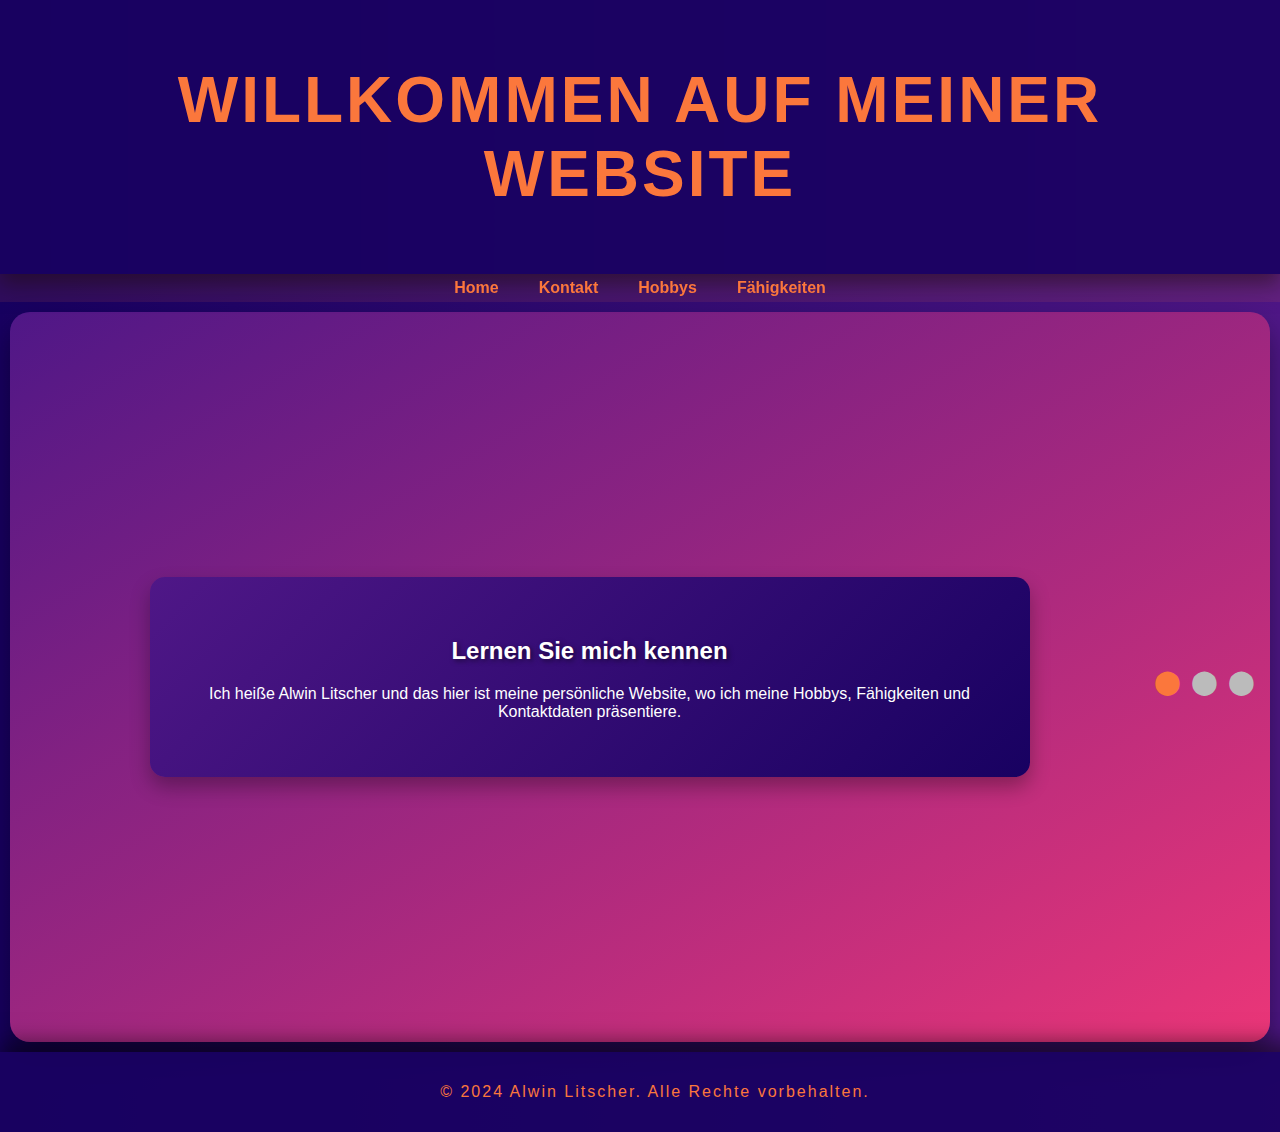
<file: index.html>
<!DOCTYPE html>
<html lang="de">
<head>
    <meta charset="UTF-8">
    <meta name="viewport" content="width=device-width, initial-scale=1.0">
    <title>Home</title>
    <link rel="stylesheet" href="styles/style.css">
    <script src="scripts/interactive_functions.js" defer></script>
    <script>
        document.addEventListener("DOMContentLoaded", function() {
            const sections = document.querySelectorAll(".home-section");
            const indicators = document.querySelectorAll(".navigation-indicator span");
            let currentIndex = 0;
            
            function showCurrentSection() {
                sections.forEach((section, index) => {
                    section.style.display = index === currentIndex ? "block" : "none";
                    indicators[index].classList.toggle("active", index === currentIndex);
                });
            }
            
            function switchSection() {
                currentIndex = (currentIndex + 1) % sections.length;
                showCurrentSection();
            }
            
            showCurrentSection();
            setInterval(switchSection, 5000);
        });
    </script>
    <script>
        document.addEventListener("DOMContentLoaded", function() {
            const sections = document.querySelectorAll(".home-section");
            let currentIndex = 0;
            
            function showCurrentSection() {
                sections.forEach((section, index) => {
                    section.style.display = index === currentIndex ? "block" : "none";
                });
            }
            
            function switchSection() {
                currentIndex = (currentIndex + 1) % sections.length;
                showCurrentSection();
            }
            
            showCurrentSection();
            setInterval(switchSection, 5000);
        });
    </script>
</head>
<body class="home fade-in">
    <header class="home">
        <h1>Willkommen auf meiner Website</h1>
    </header>
    <nav class="home">
        <ul>
            <li><a href="index.html" class="active">Home</a></li>
            <li><a href="kontakt.html">Kontakt</a></li>
            <li><a href="hobby.html">Hobbys</a></li>
            <li><a href="skills.html">Fähigkeiten</a></li>
        </ul>
    </nav>
    <main class="home">
        <section id="intro" class="home-section">
            <h2>Lernen Sie mich kennen</h2>
            <p>Ich heiße Alwin Litscher und das hier ist meine persönliche Website, wo ich meine Hobbys, Fähigkeiten und Kontaktdaten präsentiere.</p>
        </section>
        <section id="about-me" class="home-section">
            <h2>Wer bin ich?</h2>
            <p>Ich bin ein vielseitiger Mensch mit einer Leidenschaft für Technik, Musik und Abenteuer. Auf dieser Website können Sie mehr über meine Hobbys und Fähigkeiten erfahren.</p>
        </section>
        <section id="work-info" class="home-section">
            <h2>Arbeitgeber und Auftrag</h2>
            <div class="work-info-content">
                <div class="work-card">
                    <h3>Mein Arbeitgeber</h3>
                    <p>Ich arbeite am <a href="https://www.psi.ch/de" target="_blank" class="highlight-link">Paul Scherrer Institut (PSI)</a>, einem führenden Forschungsinstitut in der Schweiz.</p>
                </div>
                <div class="work-card">
                    <h3>Dieser Website-Auftrag</h3>
                    <p>Diese Website wurde als Auftrag von Aimo Altorfer erstellt, um meine Fähigkeiten und Hobbys zu präsentieren.</p>
                </div>
            </div>
        </section>
            <div class="navigation-indicator">
            <span>⬤</span>
            <span>⬤</span>
            <span>⬤</span>
        </div>
    </main>
    <footer class="home">
        <p>&copy; 2024 Alwin Litscher. Alle Rechte vorbehalten.</p>
    </footer>
    <style>
        /* Grafische Tricks */
        .home h2 {
            text-shadow: 2px 2px 5px rgba(0, 0, 0, 0.5);
            animation: fadeInText 2s ease-in-out;
        }

        @keyframes fadeInText {
            0% { opacity: 0; transform: translateY(-20px); }
            100% { opacity: 1; transform: translateY(0); }
        }

        .home-section {
            display: none;
            padding: 40px;
            margin: 20px auto;
            max-width: 800px;
            background: linear-gradient(135deg, #4F1787, #180161);
            color: #fff;
            border-radius: 15px;
            box-shadow: 0 10px 20px rgba(0, 0, 0, 0.3);
            animation: fadeInSection 1.5s ease-in-out;
        }

        @keyframes fadeInSection {
            0% { opacity: 0; transform: scale(0.95); }
            100% { opacity: 1; transform: scale(1); }
        }

        .work-info-content {
            display: flex;
            flex-direction: column;
            gap: 20px;
        }

        .work-card {
            padding: 20px;
            background: #FB773C;
            color: #fff;
            border-radius: 15px;
            box-shadow: 0 10px 20px rgba(0, 0, 0, 0.3);
        }

        @media (max-width: 768px) {
            .home-section {
                padding: 20px;
                margin: 10px;
            }

            .work-info-content {
                gap: 15px;
            }
        }
            .navigation-indicator {
            display: flex;
            justify-content: center;
            margin-top: 10px;
            gap: 10px;
        }

        .navigation-indicator span {
            font-size: 1.5em;
            color: #bbb;
            transition: color 0.3s ease;
        }

        .navigation-indicator span.active {
            color: #FB773C;
        }

        @keyframes fadeInSection {
            0% { opacity: 0; transform: scale(0.95); }
            100% { opacity: 1; transform: scale(1); }
        }

        </style>
</body>
</html>
</file>
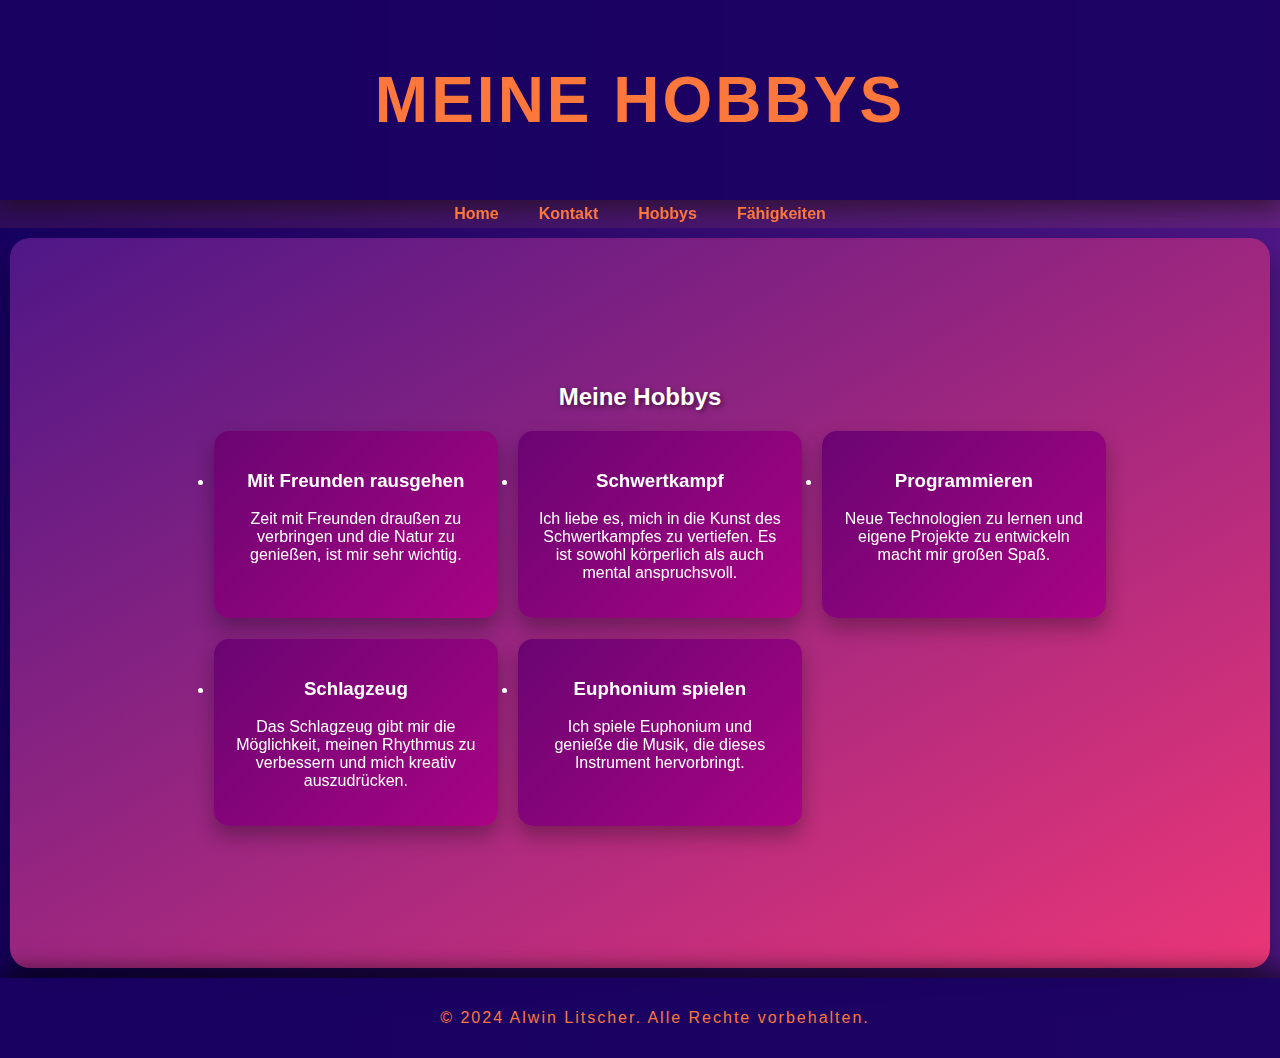
<file: hobby.html>
<!DOCTYPE html>
<html lang="de">
<head>
    <meta charset="UTF-8">
    <meta name="viewport" content="width=device-width, initial-scale=1.0">
    <title>Hobbys</title>
    <link rel="stylesheet" href="styles/style.css">
    <script src="scripts/interactive_functions.js" defer></script>
</head>
<body class="hobbys fade-in">
    <header class="hobbys">
        <h1>Meine Hobbys</h1>
    </header>
    <nav class="hobbys">
        <ul>
            <li><a href="index.html">Home</a></li>
            <li><a href="kontakt.html">Kontakt</a></li>
            <li><a href="hobby.html" class="active">Hobbys</a></li>
            <li><a href="skills.html">Fähigkeiten</a></li>
        </ul>
    </nav>
    <main class="hobbys">
        <section id="hobbys">
            <h2>Meine Hobbys</h2>
            <ul class="hobby-list">
                <li class="fade-in">
                    <h3>Mit Freunden rausgehen</h3>
                    <p>Zeit mit Freunden draußen zu verbringen und die Natur zu genießen, ist mir sehr wichtig.</p>
                </li>
                <li class="fade-in">
                    <h3>Schwertkampf</h3>
                    <p>Ich liebe es, mich in die Kunst des Schwertkampfes zu vertiefen. Es ist sowohl körperlich als auch mental anspruchsvoll.</p>
                </li>
                <li class="fade-in">
                    <h3>Programmieren</h3>
                    <p>Neue Technologien zu lernen und eigene Projekte zu entwickeln macht mir großen Spaß.</p>
                </li>
                <li class="fade-in">
                    <h3>Schlagzeug</h3>
                    <p>Das Schlagzeug gibt mir die Möglichkeit, meinen Rhythmus zu verbessern und mich kreativ auszudrücken.</p>
                </li>
                <li class="fade-in">
                    <h3>Euphonium spielen</h3>
                    <p>Ich spiele Euphonium und genieße die Musik, die dieses Instrument hervorbringt.</p>
                </li>
            </ul>
        </section>
    </main>
    <footer class="hobbys">
        <p>&copy; 2024 Alwin Litscher. Alle Rechte vorbehalten.</p>
    </footer>
    <style>
        /* Grafische Tricks */
        .hobbys h2 {
            text-shadow: 2px 2px 5px rgba(0, 0, 0, 0.5);
            animation: fadeInText 2s ease-in-out;
        }

        @keyframes fadeInText {
            0% { opacity: 0; transform: translateY(-20px); }
            100% { opacity: 1; transform: translateY(0); }
        }

        .hobby-list {
            display: grid;
            grid-template-columns: repeat(auto-fit, minmax(250px, 1fr));
            gap: 20px;
            margin-top: 20px;
        }

        .hobby-list li {
            background: linear-gradient(135deg, #6a0572, #a90384);
            color: #fff;
            padding: 20px;
            border-radius: 15px;
            box-shadow: 0 10px 20px rgba(0, 0, 0, 0.3);
            transform: perspective(600px) rotateY(0deg) rotateX(0deg);
            transition: transform 0.4s ease, box-shadow 0.4s ease;
        }

        .hobby-list li:hover {
            transform: perspective(600px) rotateY(10deg) rotateX(10deg);
            box-shadow: 0 20px 40px rgba(0, 0, 0, 0.5);
        }

        @media (max-width: 768px) {
            .hobby-list {
                grid-template-columns: 1fr;
            }

            .hobbys h2 {
                font-size: 1.5em;
            }

            .hobby-list li {
                padding: 15px;
            }
        }
    </style>
</body>
</html>
</file>
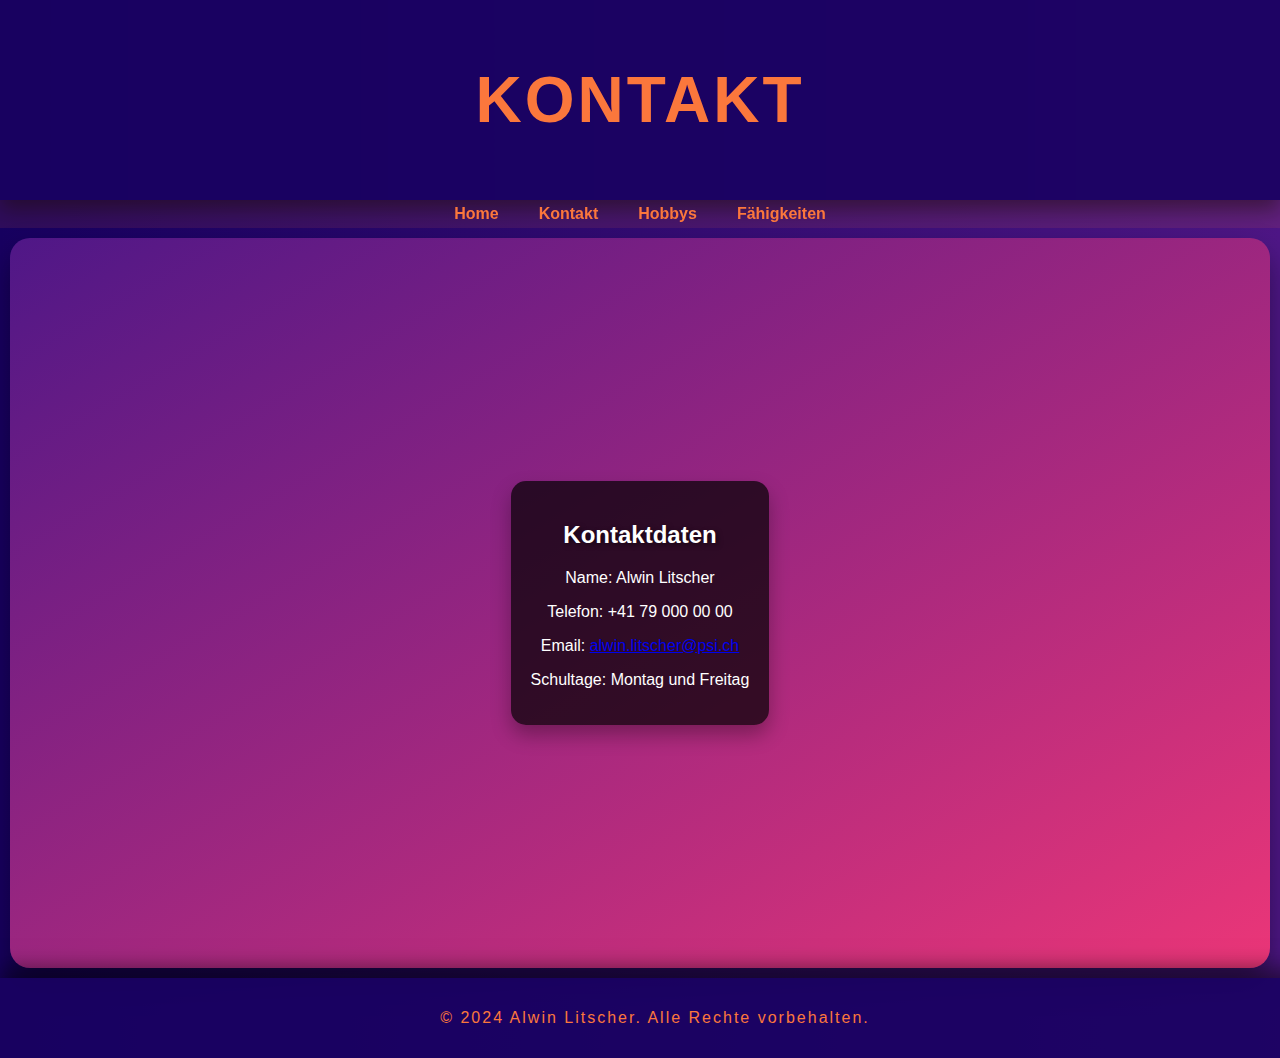
<file: kontakt.html>
<!DOCTYPE html>
<html lang="de">
<head>
    <meta charset="UTF-8">
    <meta name="viewport" content="width=device-width, initial-scale=1.0">
    <title>Kontakt</title>
    <link rel="stylesheet" href="styles/style.css">
    <script src="scripts/interactive_functions.js" defer></script>
</head>
<body class="kontakt fade-in">
    <header class="kontakt">
        <h1>Kontakt</h1>
    </header>
    <nav class="kontakt">
        <ul>
            <li><a href="index.html">Home</a></li>
            <li><a href="kontakt.html" class="active">Kontakt</a></li>
            <li><a href="hobby.html">Hobbys</a></li>
            <li><a href="skills.html">Fähigkeiten</a></li>
        </ul>
    </nav>
    <main class="kontakt">
        <section id="contact-info" class="contact-section">
            <h2>Kontaktdaten</h2>
            <p>Name: Alwin Litscher</p>
            <p>Telefon: +41 79 000 00 00</p>
            <p>Email: <a href="mailto:alwin.litscher@psi.ch" class="highlight-link">alwin.litscher@psi.ch</a></p>
            <p>Schultage: Montag und Freitag</p>
        </section>
    </main>
    <footer class="kontakt">
        <p>&copy; 2024 Alwin Litscher. Alle Rechte vorbehalten.</p>
    </footer>
    <style>
        /* Grafische Tricks */
        .kontakt h2 {
            text-shadow: 2px 2px 5px rgba(0, 0, 0, 0.5);
            animation: fadeInText 2s ease-in-out;
        }

        @keyframes fadeInText {
            0% { opacity: 0; transform: translateY(-20px); }
            100% { opacity: 1; transform: translateY(0); }
        }

        .contact-section {
            background: rgba(0, 0, 0, 0.7);
            color: #fff;
            padding: 20px;
            border-radius: 15px;
            box-shadow: 0 10px 20px rgba(0, 0, 0, 0.3);
            max-width: 800px;
            margin: 20px auto;
        }

        @media (max-width: 768px) {
            .contact-section {
                padding: 15px;
                margin: 10px;
            }
        }
    </style>
</body>
</html>
</file>
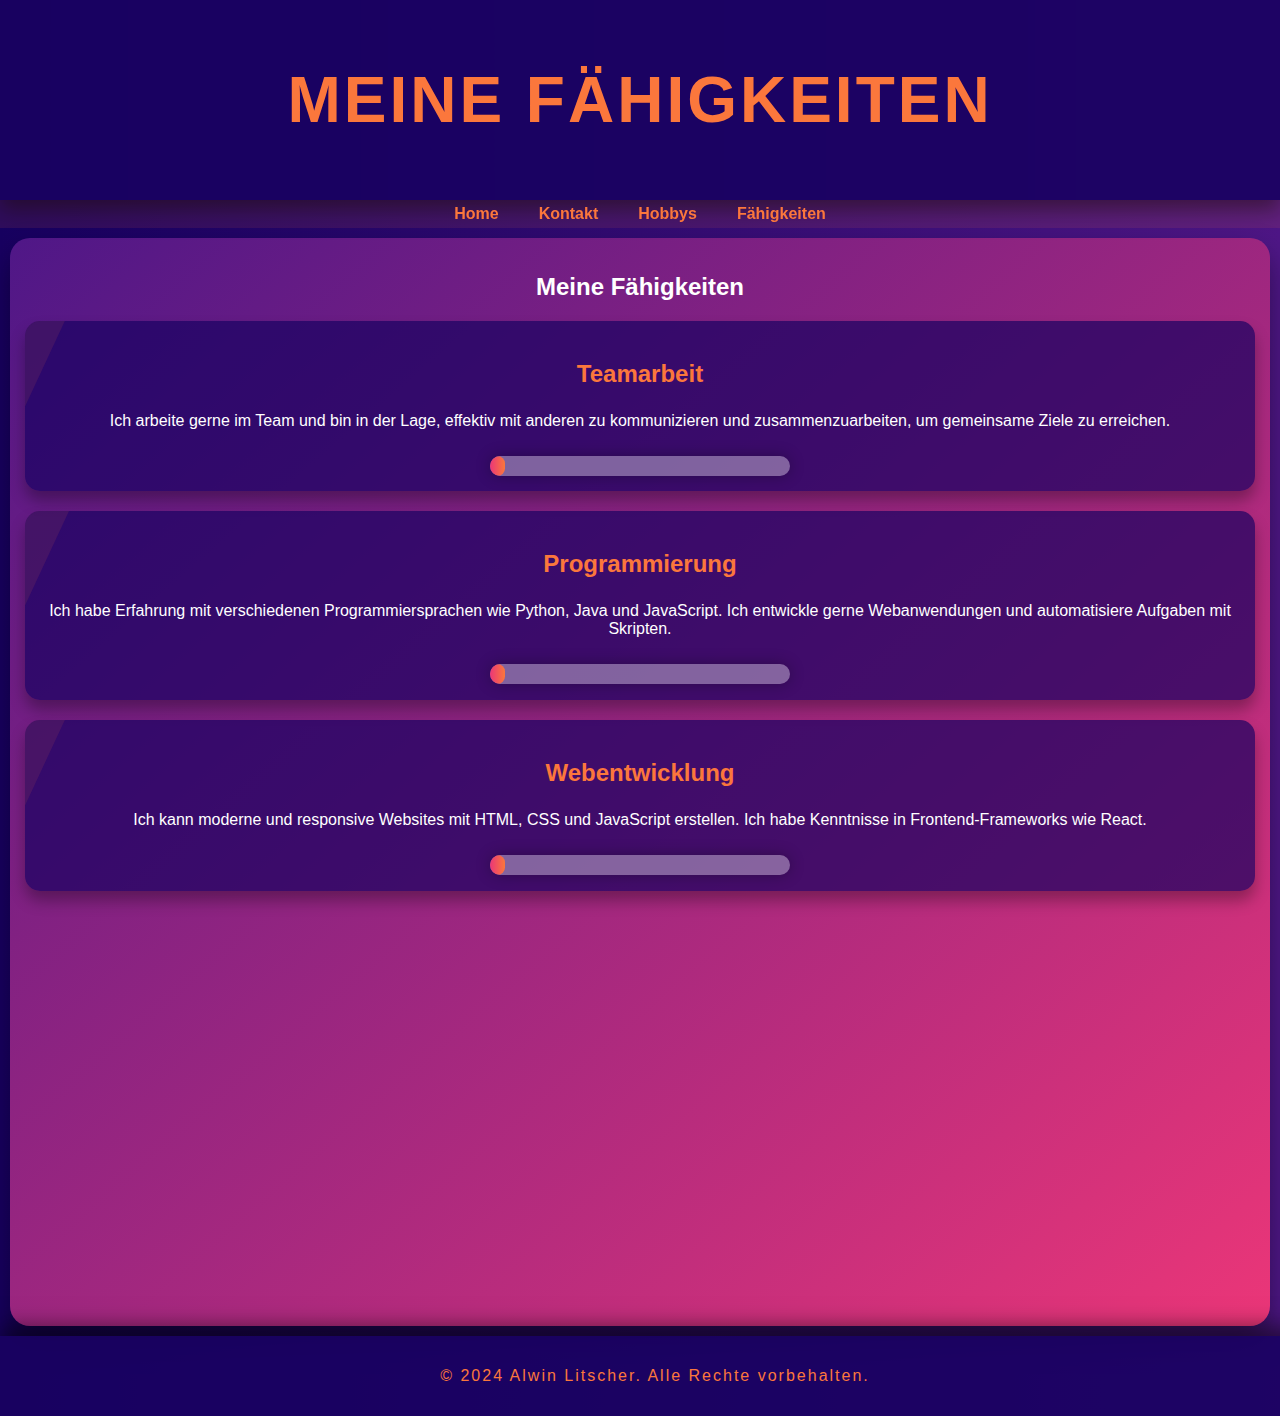
<file: skills.html>
<!DOCTYPE html>
<html lang="de">
<head>
    <meta charset="UTF-8">
    <meta name="viewport" content="width=device-width, initial-scale=1.0">
    <title>Fähigkeiten</title>
    <link rel="stylesheet" href="styles/style.css">
    <script src="scripts/interactive_functions.js" defer></script>
</head>
<body class="skills fade-in">
    <header class="skills">
        <h1>Meine Fähigkeiten</h1>
    </header>
    <nav class="skills">
        <ul>
            <li><a href="index.html">Home</a></li>
            <li><a href="kontakt.html">Kontakt</a></li>
            <li><a href="hobby.html">Hobbys</a></li>
            <li><a href="skills.html" class="active">Fähigkeiten</a></li>
        </ul>
    </nav>
    <main class="skills">
        <section id="skills">
            <h2 class="fade-in">Meine Fähigkeiten</h2>
            <ul>
                <li class="fade-in">
                    <h3>Teamarbeit</h3>
                    <p>Ich arbeite gerne im Team und bin in der Lage, effektiv mit anderen zu kommunizieren und zusammenzuarbeiten, um gemeinsame Ziele zu erreichen.</p>
                    <progress value="5" max="100"></progress>
                </li>
                <li class="fade-in">
                    <h3>Programmierung</h3>
                    <p>Ich habe Erfahrung mit verschiedenen Programmiersprachen wie Python, Java und JavaScript. Ich entwickle gerne Webanwendungen und automatisiere Aufgaben mit Skripten.</p>
                    <progress value="5" max="100"></progress>
                </li>
                <li class="fade-in">
                    <h3>Webentwicklung</h3>
                    <p>Ich kann moderne und responsive Websites mit HTML, CSS und JavaScript erstellen. Ich habe Kenntnisse in Frontend-Frameworks wie React.</p>
                    <progress value="5" max="100"></progress>
                </li>
                <li class="fade-in">
                    <h3>Projektmanagement</h3>
                    <p>Ich habe Erfahrung in der Organisation und Planung von Projekten. Ich verwende Werkzeuge wie Trello und Jira, um den Überblick zu behalten und Teamarbeit zu koordinieren.</p>
                    <progress value="5" max="100"></progress>
                </li>
                <li class="fade-in">
                    <h3>Musikalische Fähigkeiten</h3>
                    <p>Ich spiele Euphonium und Schlagzeug. Diese Fähigkeiten helfen mir, Kreativität und Rhythmusgefühl zu entwickeln.</p>
                    <progress value="80" max="100"></progress>
                </li>
            </ul>
        </section>
    </main>
    <footer class="skills">
        <p>&copy; 2024 Alwin Litscher. Alle Rechte vorbehalten.</p>
    </footer>
</body>
</html>
</file>
<file: styles/style.css>
/* Allgemeine Stile */
body {
    font-family: 'Poppins', sans-serif;
    margin: 0;
    padding: 0;
    color: #fff;
    background: linear-gradient(to right, #180161, #4F1787);
    animation: gradientAnimation 15s ease infinite alternate;
    overflow-x: hidden;
    scroll-behavior: smooth;
}

@keyframes gradientAnimation {
    0% { background: linear-gradient(to right, #180161, #4F1787); }
    50% { background: linear-gradient(to right, #4F1787, #180161); }
    100% { background: linear-gradient(to right, #180161, #4F1787); }
}

/* Header */
header {
    background: rgba(24, 1, 97, 0.9);
    padding: 20px;
    text-align: center;
    font-size: 2em;
    text-transform: uppercase;
    color: #FB773C;
    box-shadow: 0 10px 20px rgba(0, 0, 0, 0.5);
    animation: fadeInDown 1.5s ease-in-out;
    letter-spacing: 3px;
    backdrop-filter: blur(10px);
}

@keyframes fadeInDown {
    0% { transform: translateY(-50px); opacity: 0; }
    100% { transform: translateY(0); opacity: 1; }
}

/* Navigation Bar */
nav ul {
    display: flex;
    flex-wrap: wrap;
    justify-content: center;
    padding: 0;
    list-style-type: none;
    background: rgba(251, 119, 60, 0.1);
    margin: 0;
    position: sticky;
    top: 0;
    z-index: 100;
    animation: slideIn 2s ease-in-out;
}

@keyframes slideIn {
    0% { transform: translateY(-100%); opacity: 0; }
    100% { transform: translateY(0); opacity: 1; }
}

nav ul li {
    margin: 5px;
}

nav ul li a {
    color: #FB773C;
    text-decoration: none;
    padding: 10px 15px;
    transition: background 0.4s ease, transform 0.4s ease;
    font-weight: bold;
    position: relative;
}

nav ul li a::after {
    content: '';
    position: absolute;
    left: 0;
    bottom: -5px;
    width: 0;
    height: 3px;
    background: #FB773C;
    transition: width 0.4s ease;
}

nav ul li a:hover::after {
    width: 100%;
}

nav ul li a:hover {
    background: rgba(251, 119, 60, 0.2);
    transform: scale(1.1);
    border-radius: 10px;
}

/* Main Section */
main {
    display: flex;
    justify-content: center;
    align-items: center;
    min-height: calc(100vh - 200px);
    padding: 15px;
    text-align: center;
    background: linear-gradient(to bottom right, #4F1787, #EB3678);
    border-radius: 20px;
    margin: 10px;
    box-shadow: 0 15px 30px rgba(0, 0, 0, 0.4);
    animation: zoomIn 1.5s ease-in-out;
    transform-origin: center;
}

@keyframes zoomIn {
    0% { transform: scale(0.8); opacity: 0; }
    100% { transform: scale(1); opacity: 1; }
}

/* Skills Section */
#skills ul {
    list-style: none;
    padding: 0;
}

#skills ul li {
    margin: 20px 0;
    padding: 15px;
    background: rgba(24, 1, 97, 0.7);
    border-radius: 15px;
    transition: transform 0.4s ease, box-shadow 0.4s ease;
    box-shadow: 0 10px 15px rgba(0, 0, 0, 0.3);
    overflow: hidden;
    position: relative;
}

#skills ul li:hover {
    transform: translateY(-10px) scale(1.05);
    box-shadow: 0 20px 30px rgba(0, 0, 0, 0.5);
}

#skills ul li::before {
    content: '';
    position: absolute;
    top: 0;
    left: -100%;
    width: 100%;
    height: 100%;
    background: rgba(251, 119, 60, 0.1);
    transform: skewX(-25deg);
    transition: left 0.5s ease;
}

#skills ul li:hover::before {
    left: 100%;
}

#skills h3 {
    font-size: 1.5em;
    color: #FB773C;
}

progress {
    width: 100%;
    max-width: 300px;
    height: 20px;
    appearance: none;
    border: none;
    border-radius: 15px;
    overflow: hidden;
    margin-top: 10px;
    background: rgba(255, 255, 255, 0.2);
    box-shadow: 0 0 15px rgba(0, 0, 0, 0.3);
}

progress::-webkit-progress-bar {
    background: rgba(255, 255, 255, 0.2);
}

progress::-webkit-progress-value {
    background: linear-gradient(to right, #EB3678, #FB773C);
    border-radius: 15px;
    animation: progressAnimation 2s ease-in-out infinite alternate;
}

@keyframes progressAnimation {
    0% { filter: brightness(1); }
    100% { filter: brightness(1.5); }
}

/* Footer */
footer {
    background: rgba(24, 1, 97, 0.9);
    text-align: center;
    padding: 15px;
    position: relative;
    bottom: 0;
    width: 100%;
    color: #FB773C;
    box-shadow: 0 -10px 20px rgba(0, 0, 0, 0.5);
    animation: fadeInUp 1.5s ease-in-out;
    letter-spacing: 2px;
}

@keyframes fadeInUp {
    0% { transform: translateY(50px); opacity: 0; }
    100% { transform: translateY(0); opacity: 1; }
}

/* Button Styles (if used) */
button {
    background: linear-gradient(to right, #EB3678, #FB773C);
    color: #fff;
    border: none;
    padding: 10px 20px;
    cursor: pointer;
    transition: transform 0.4s ease, box-shadow 0.4s ease;
    border-radius: 25px;
    box-shadow: 0 10px 20px rgba(0, 0, 0, 0.5);
    font-weight: bold;
}

button:hover {
    transform: scale(1.1) rotate(-1deg);
    box-shadow: 0 15px 30px rgba(0, 0, 0, 0.6);
}

/* Scroll to Top Button */
.scroll-to-top {
    position: fixed;
    bottom: 20px;
    right: 20px;
    background: linear-gradient(to right, #EB3678, #4F1787);
    color: #fff;
    border: none;
    padding: 10px;
    cursor: pointer;
    border-radius: 50%;
    box-shadow: 0 10px 20px rgba(0, 0, 0, 0.5);
    font-size: 1.2em;
    display: none;
    animation: fadeIn 1s ease-in-out;
}

.scroll-to-top:hover {
    transform: scale(1.1);
}

@keyframes fadeIn {
    0% { opacity: 0; }
    100% { opacity: 1; }
}

/* Responsive Design */
@media (max-width: 768px) {
    header {
        font-size: 1.5em;
        padding: 15px;
    }

    nav ul li a {
        padding: 10px;
        font-size: 0.9em;
    }

    main {
        padding: 10px;
        margin: 10px;
    }

    #skills ul li {
        padding: 10px;
    }

    button {
        padding: 8px 15px;
        font-size: 0.9em;
    }

    progress {
        max-width: 200px;
        height: 15px;
    }

    .scroll-to-top {
        padding: 8px;
        font-size: 1em;
    }
}
</file>
